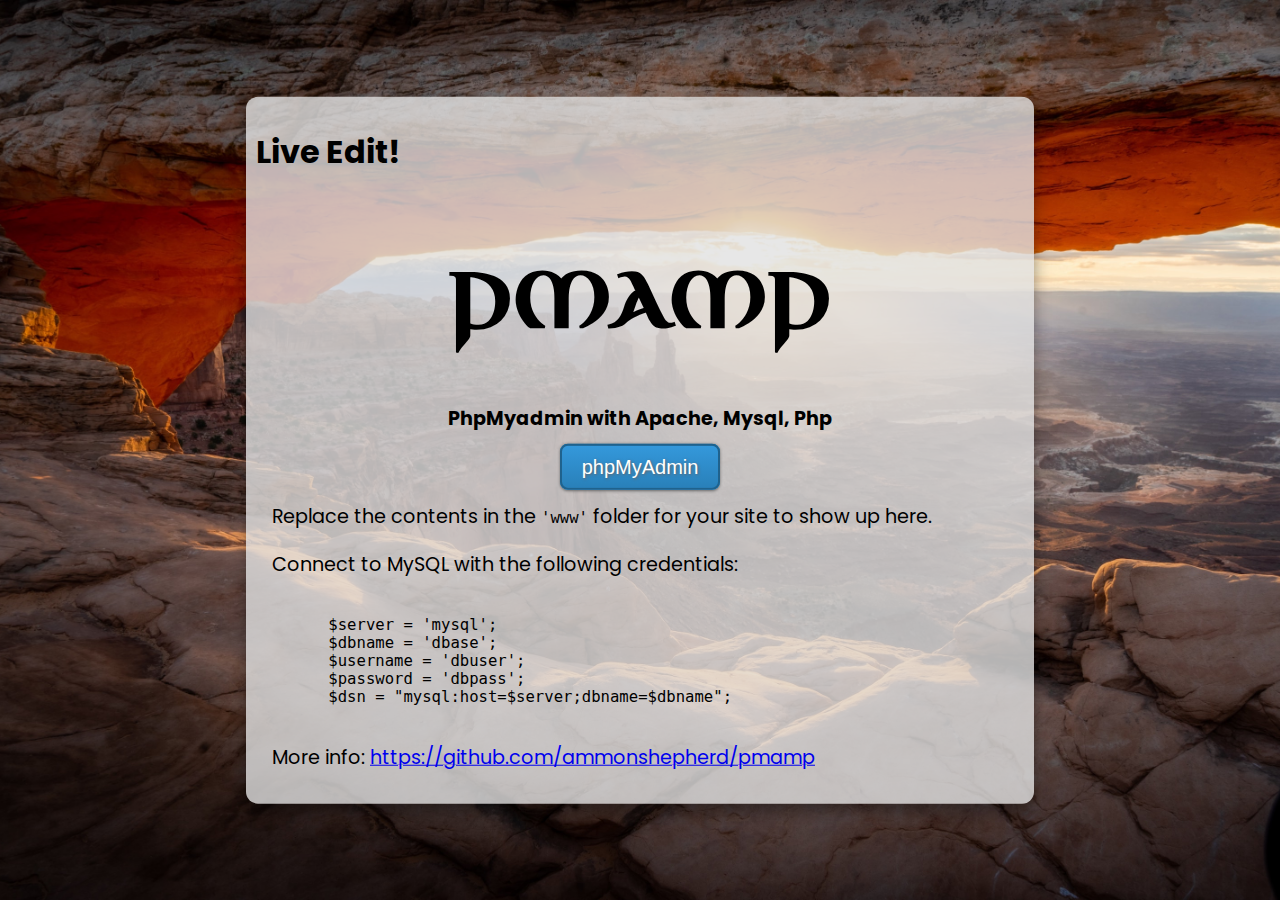
<file: index.html>
<!DOCTYPE html>
<html>
<head>
  <title>PMAMP</title>
  <link rel="stylesheet" href="style.css">
  <link rel="preconnect" href="https://fonts.gstatic.com">
<link href="https://fonts.googleapis.com/css2?family=Poppins:wght@200&display=swap" rel="stylesheet"> 
<link rel="preconnect" href="https://fonts.gstatic.com">
<link href="https://fonts.googleapis.com/css2?family=Poppins:wght@200&family=Uncial+Antiqua&display=swap" rel="stylesheet"> 

</head>
<body>

<main class="card">
  <h1>Live Edit!</h1>
  <div class="container">
    <h1 class="title center">PMAMP</h1>
    <p class="subtitle center">PhpMyadmin with Apache, Mysql, Php</p>

    <div class="links center">
      <a class="button" href="http://pma.lvh.me">phpMyAdmin</a>
    </div>
      
    <p>Replace the contents in the <code>'www'</code> folder for your site
    to show up here.</p>

    <p>Connect to MySQL with the following credentials:</p>
    <pre>  
      $server = 'mysql';
      $dbname = 'dbase';
      $username = 'dbuser';
      $password = 'dbpass';
      $dsn = "mysql:host=$server;dbname=$dbname";
    </pre>

    <p>More info: <a
      href="https://github.com/ammonshepherd/pmamp">https://github.com/ammonshepherd/pmamp</a></p>
  </div>

</main>

</body>
</html>
</file>
<file: style.css>
html {
  background: url(intricate-explorer-myG_2wblJxw-unsplash.jpg) no-repeat center center fixed; 
  -webkit-background-size: cover;
  -moz-background-size: cover;
  -o-background-size: cover;
  background-size: cover;
  font-family: 'Poppins', sans-serif;
}

.center {
  text-align: center;
}
.card {
  position: absolute;
  margin: auto;
  width: 60%;
  top: 5%;
  left: 50%;
  top: 50%;
  transform: translate(-50%, -50%);
  padding: 10px;
  background: rgba(225, 225, 225, 0.80);
  box-shadow: 0 8px 16px 0 rgba(0,0,0,0.4);
  transition: 0.3s;
  border-radius: 12px; 
}


.container {
  padding: 2px 16px;
  font-size: 1.2em;
}

.title { 
  font-family: 'Uncial Antiqua', cursive;
  font-size: 4em;
}

.flip {
  display: inline-block; 
  -webkit-transform: matrix(-1, 0, 0, 1, 0, 0);
  -moz-transform: matrix(-1, 0, 0, 1, 0, 0);
  -o-transform: matrix(-1, 0, 0, 1, 0, 0);
  transform: matrix(-1, 0, 0, 1, 0, 0);
}

.subtitle {
  font-weight: bold;
}

.links {
  margin: 20px;
}

.button {
  background: #3498db;
  background-image: -webkit-linear-gradient(top, #3498db, #2980b9);
  background-image: -moz-linear-gradient(top, #3498db, #2980b9);
  background-image: -ms-linear-gradient(top, #3498db, #2980b9);
  background-image: -o-linear-gradient(top, #3498db, #2980b9);
  background-image: linear-gradient(to bottom, #3498db, #2980b9);
  -webkit-border-radius: 8;
  -moz-border-radius: 8;
  border-radius: 8px;
  text-shadow: 1px 1px 3px #666666;
  -webkit-box-shadow: 0px 1px 3px #666666;
  -moz-box-shadow: 0px 1px 3px #666666;
  box-shadow: 0px 1px 3px #666666;
  font-family: Arial;
  color: #ffffff;
  font-size: 20px;
  padding: 10px 20px 10px 20px;
  border: solid #1f628d 2px;
  text-decoration: none;
}

.button:hover {
  background: #3cb0fd;
  background-image: -webkit-linear-gradient(top, #3cb0fd, #3498db);
  background-image: -moz-linear-gradient(top, #3cb0fd, #3498db);
  background-image: -ms-linear-gradient(top, #3cb0fd, #3498db);
  background-image: -o-linear-gradient(top, #3cb0fd, #3498db);
  background-image: linear-gradient(to bottom, #3cb0fd, #3498db);
  text-decoration: none;
}
</file>
